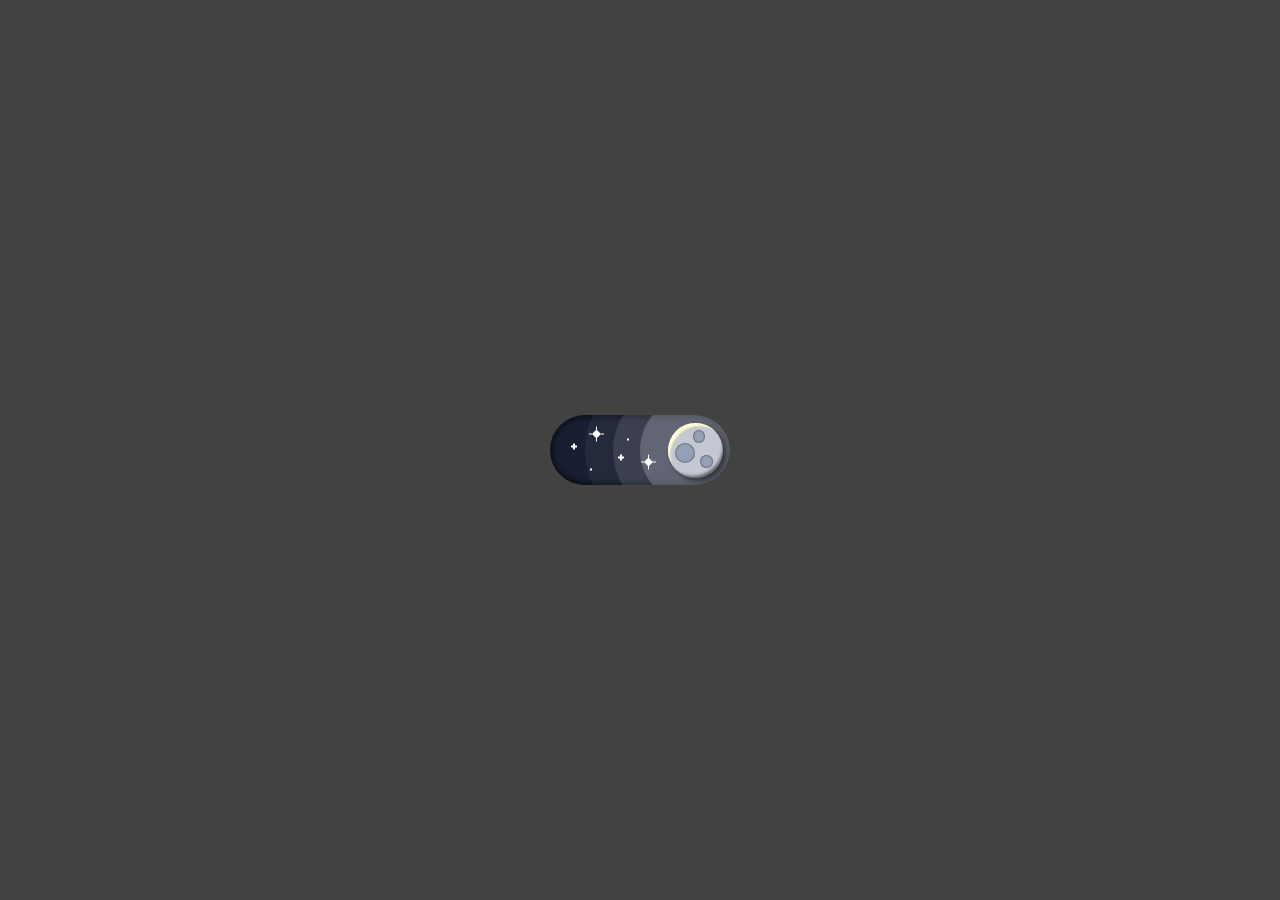
<file: static/Switch/index.html>
<!DOCTYPE html>
<html>
  <head>
    <meta charset="utf-8" />
    <meta name="viewport" content="width=device-width, initial-scale=1.0">
    <title>白天黑夜切换按钮</title>
	<style>
		body{
			transition: 0.5s;
		}
	</style>
  </head>
  <body>
    <theme-button value="dark" id="btn" size="3"></theme-button>
    <script>
      document.body.style.backgroundColor = "#424242";
      btn.addEventListener("change", e => {
        if (e.detail === 'dark') {
          document.body.style.backgroundColor = "#424242";
        }
        else {
          document.body.style.backgroundColor = "aliceblue";
        }
      });
    </script>
    <script src="js/script.js"></script>
  </body>
</html>
</file>
